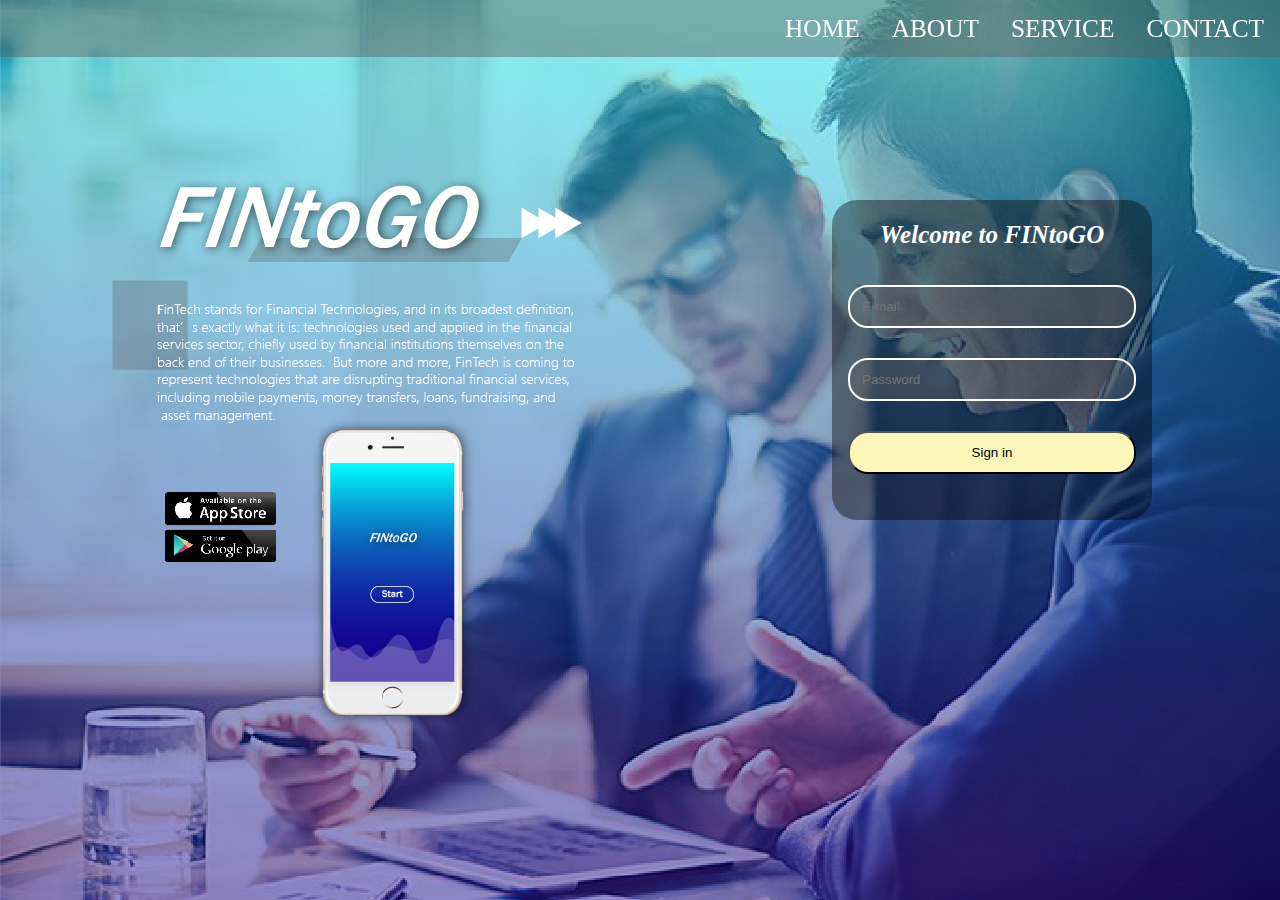
<file: index.html>
<!DOCTYPE html>
<html>
<head>
  <title>FINtoGO</title>
  <link rel="stylesheet" href="css/app.css">
  <script src="https://ajax.googleapis.com/ajax/libs/jquery/3.1.1/jquery.min.js"></script>
  <script src="js/jquery.ripples.js"></script>
</head>
<body>
  <ul>
    <li><a href="#contact">CONTACT</a></li>
    <li><a href="#service">SERVICE</a></li>
    <li><a href="#about">ABOUT</a></li>
    <li><a href="#home">HOME</a></li>
  </ul>
  
<!--  <div class="aboutwrapper">
    <h1>FINtoGO</h1>
    <p>FinTech stands for Financial Technologies, and in its broadest definition, that’s exactly what it is: technologies used and applied in the financial services sector, chiefly used by financial institutions themselves on the back end of their businesses.  But more and more, FinTech is coming to represent technologies that are disrupting traditional financial services, including mobile payments, money transfers, loans, fundraising, and asset management.</p>
  </div>  
  <button type="button">APP Store</button>
  <button type="button">Google play</button>
-->  
  
  <div class="signinwrapper">
    <h2>Welcome to FINtoGO</h2>
    <form>
      <input type="text" id="email" name="email" placeholder="E-mail"><br>
      <input type="text" id="password" name="password" placeholder="Password"><br>
      <input type="submit" id="ajax" value="Sign in">
    </form>
  </div> 

<script>
  $("#ajax").click(function(e){
  e.preventDefault();
  var e1 = $("#email").val();
  var p1 = $("#password").val();
  if(e1="")
  {alert("不要留下空白");return}
  else if(p1="")
  {alert("不要留下空白");return}
  })
  $("#ajax").click(function(){alert("thanks");
  })
</script>

<!--
 <script>
  $(document).ready(function(){
    $('body').ripples({
    resolution: 512,
    dropRadius: 20,
    perturbance: 0.04,
    });
    });
  </script>
-->

</body>
</html>
</file>
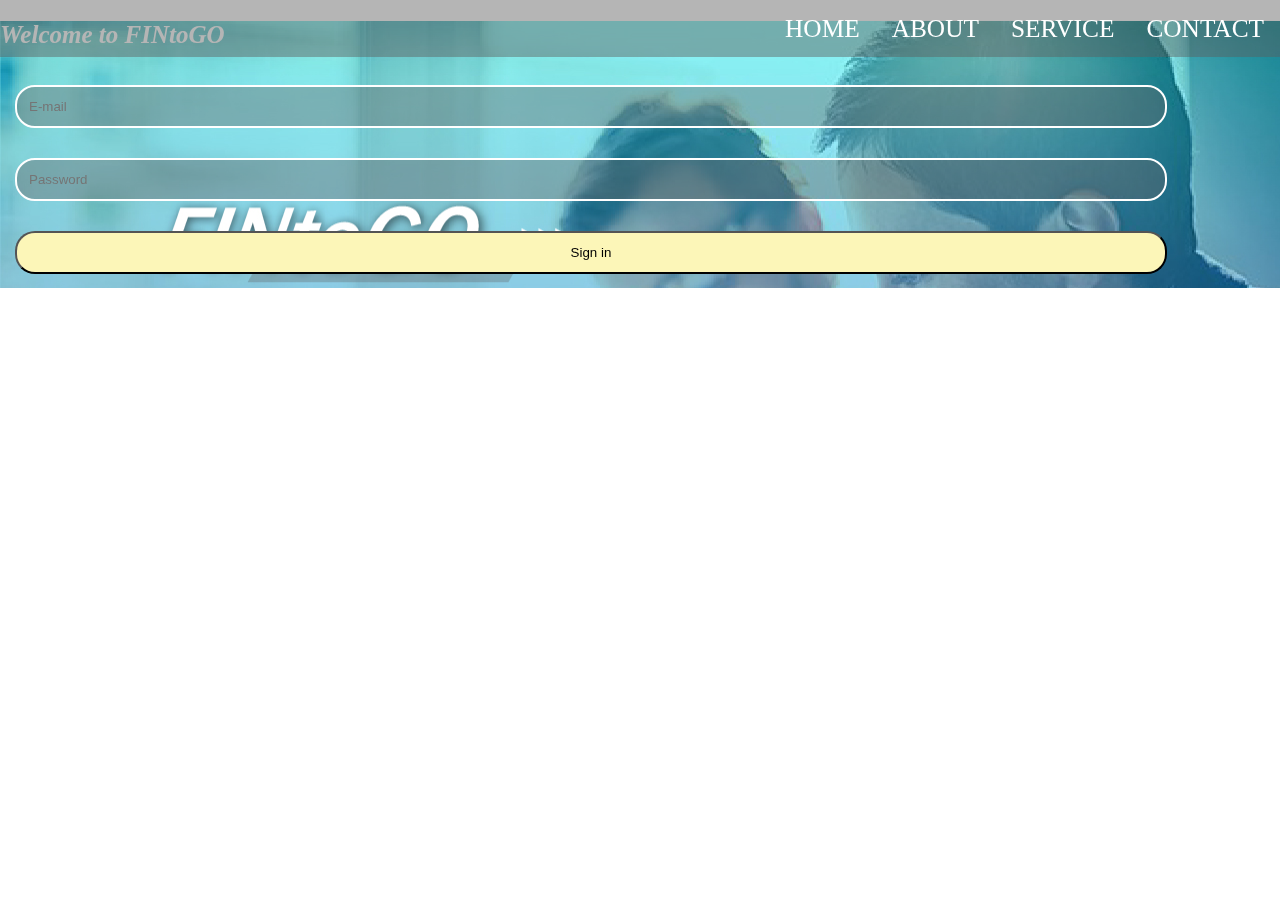
<file: front/index.html>
<!DOCTYPE html>
<html>
<head>
  <title>FINtoGO</title>
  <link rel="stylesheet" href="app.css">
  <script src="https://ajax.googleapis.com/ajax/libs/jquery/3.1.1/jquery.min.js"></script>
  <script src="js/jquery.ripples.js"></script>
</head>
<body>
  <ul>
    <li><a href="#contact">CONTACT</a></li>
    <li><a href="#service">SERVICE</a></li>
    <li><a href="#about">ABOUT</a></li>
    <li><a href="#home">HOME</a></li>
  </ul>
  
<!--  <div class="aboutwrapper">
    <h1>FINtoGO</h1>
    <p>FinTech stands for Financial Technologies, and in its broadest definition, that’s exactly what it is: technologies used and applied in the financial services sector, chiefly used by financial institutions themselves on the back end of their businesses.  But more and more, FinTech is coming to represent technologies that are disrupting traditional financial services, including mobile payments, money transfers, loans, fundraising, and asset management.</p>
  </div>  
  <button type="button">APP Store</button>
  <button type="button">Google play</button>
-->  
  
  <div class="signinwrapper">
    <h2>Welcome to FINtoGO</h2>
    <form>
      <input type="text" id="email" name="email" placeholder="E-mail"><br>
      <input type="text" id="password" name="password" placeholder="Password"><br>
      <input type="submit" id="ajax" value="Sign in">
    </form>
  </div> 

<script>
  $("#ajax").click(function(e){
  e.preventDefault();
  var e1 = $("#email").val();
  var p1 = $("#password").val();
  if(e1="")
  {alert("不要留下空白");return}
  else if(p1="")
  {alert("不要留下空白");return}
  })
  $("#ajax").click(function(){alert("thanks");
  })
</script>

 <script>
  $(document).ready(function(){
    $('body').ripples({
    resolution: 512,
    dropRadius: 20,
    perturbance: 0.04,
    });
    });
  </script>
</body>
</html>
</file>
<file: css/app.css>
*{
   box-sizing:border-box;
}
body {margin:0;
   background:url(../picture/background.jpg);  
   font-family: Microsoft JhengHei;
}

ul {
    list-style-type: none;
    margin: 0;
    padding: 0;
    overflow: hidden;
    background:url(../picture/column.png);
    position: fixed;
    top: 0;
    width: 100%;
    float:right;
}

li {
    float: right;
}

li a {
    display: block;
    color: #FFFFFF;
    text-align: center;
    padding: 14px 16px;
    text-decoration: none;
    font-size:19pt;
    font-weight: lighter;
}


/*.aboutwrapper{
    padding-top:10%;
    width:40%;
    padding-left:10%;
}

.aboutwrapper h1{
    text-align:center;
    color:white;
    font-size:400%;
    font-style:italic;
    font-family:sans-serif;
}

.aboutwrapper p{
    color:white; 
}
*/

.signinwrapper{
    width:25%;
    height:320px;
    position:absolute;
    right:10%;
    top:200px;
    text-align:center;
    background-color:rgba(0,0,0,0.4);
    border-radius:25px;
}

.signinwrapper h2{
   color:#ffffff;
   font-style: italic;
   font-size: 25px;
}

input{
  width:90%;
  padding:12px;
  margin:15px;
}

input[type=text] {
   background-color:rgba(100,100,100,0.4);
   border:2px solid white;
   border-radius:20px;
}

input[type=submit]{
   border-radius:20px;
   background-color:rgb(252,246,184);
</file>
<file: front/app.css>
*{
   box-sizing:border-box;
}
body {margin:0;
   background:url(picture/background.jpg);  
   font-family: Microsoft JhengHei;
}

ul {
    list-style-type: none;
    margin: 0;
    padding: 0;
    overflow: hidden;
    background:url(picture/column.png);
    position: fixed;
    top: 0;
    width: 100%;
    float:right;
}

li {
    float: right;
}

li a {
    display: block;
    color: #FFFFFF;
    text-align: center;
    padding: 14px 16px;
    text-decoration: none;
    font-size:19pt;
    font-weight: lighter;
}

}

/*.aboutwrapper{
    padding-top:10%;
    width:40%;
    padding-left:10%;
}

.aboutwrapper h1{
    text-align:center;
    color:white;
    font-size:400%;
    font-style:italic;
    font-family:sans-serif;
}

.aboutwrapper p{
    color:white; 
}
*/
.signinwrapper{
    width:25%;
    height:320px;
    position:absolute;
    right:10%;
    top:200px;
    text-align:center;
    background-color:rgba(0,0,0,0.4);
    border-radius:25px;
}

.signinwrapper h2{
   color:#ffffff;
   font-style: italic;
   font-size: 25px;
}

input{
  width:90%;
  padding:12px;
  margin:15px;
}

input[type=text] {
   background-color:rgba(100,100,100,0.4);
   border:2px solid white;
   border-radius:20px;
}

input[type=submit]{
   border-radius:20px;
   background-color:rgb(252,246,184);
</file>
